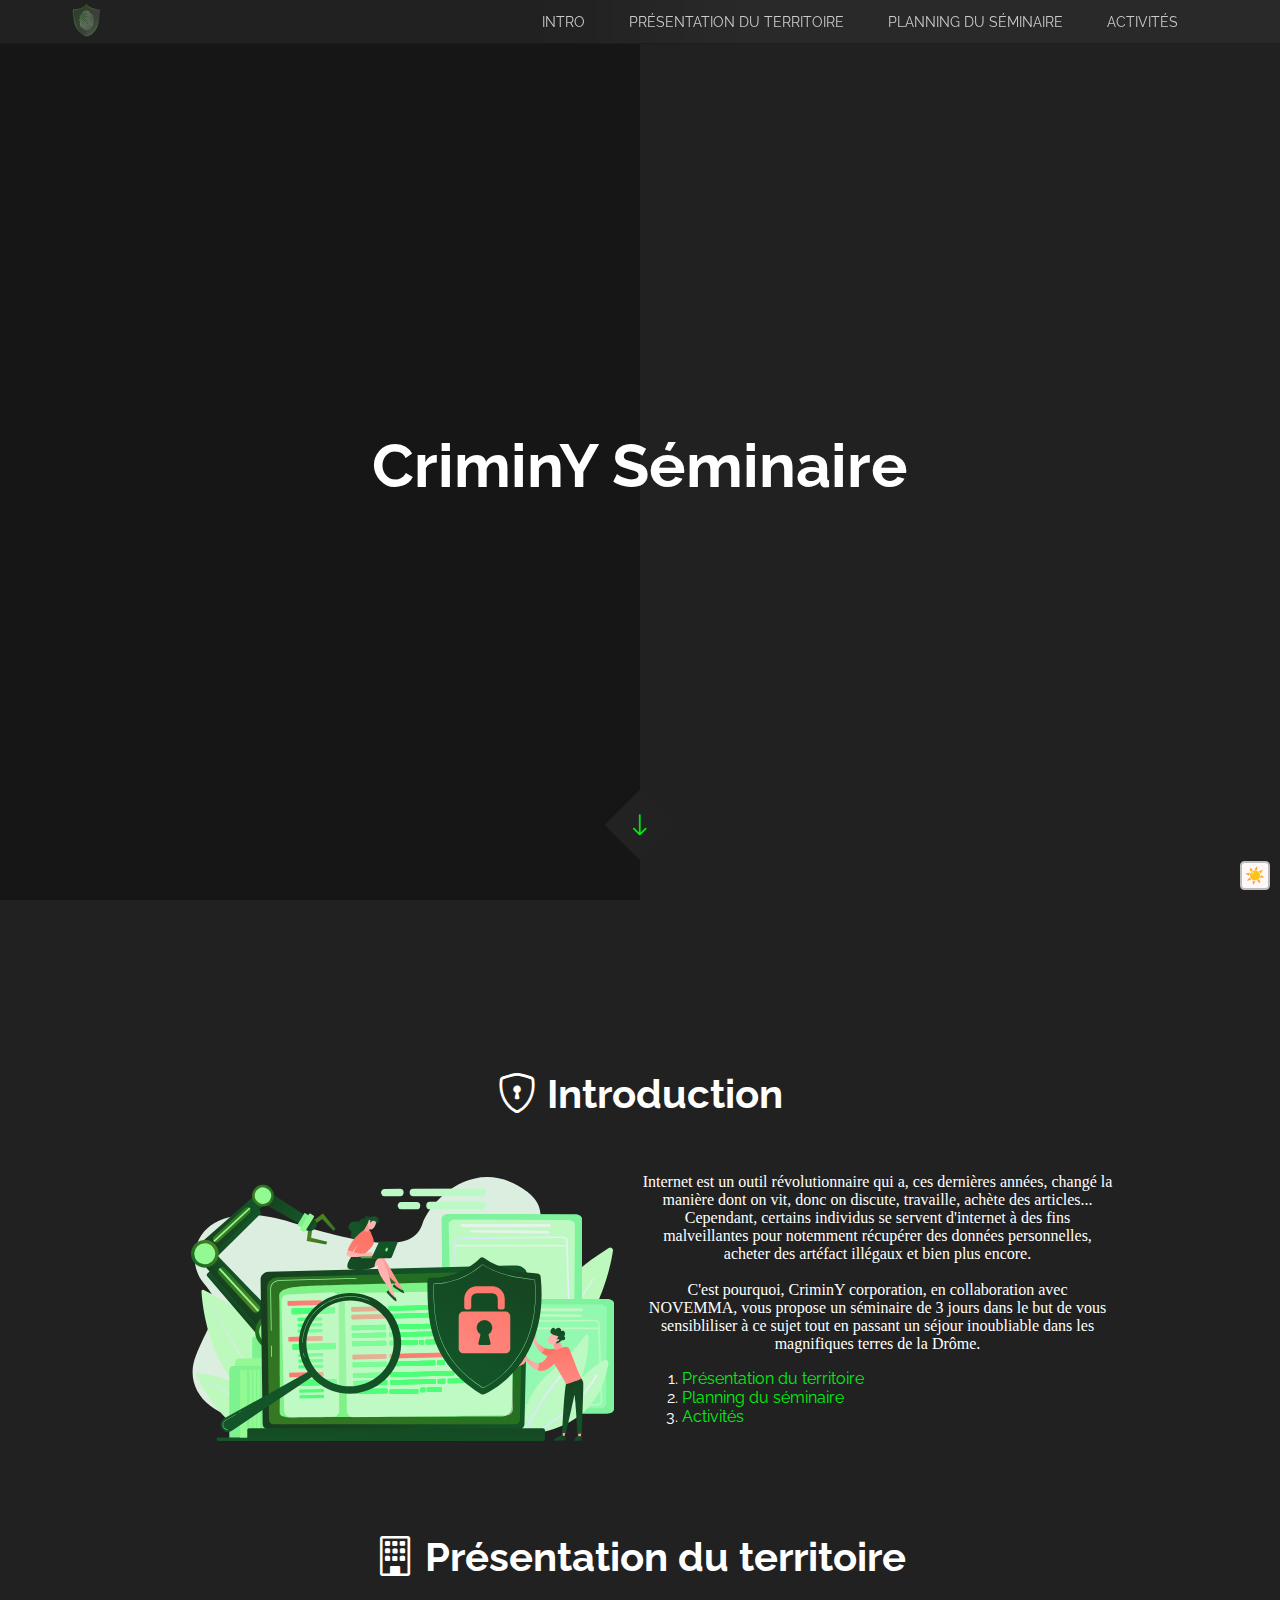
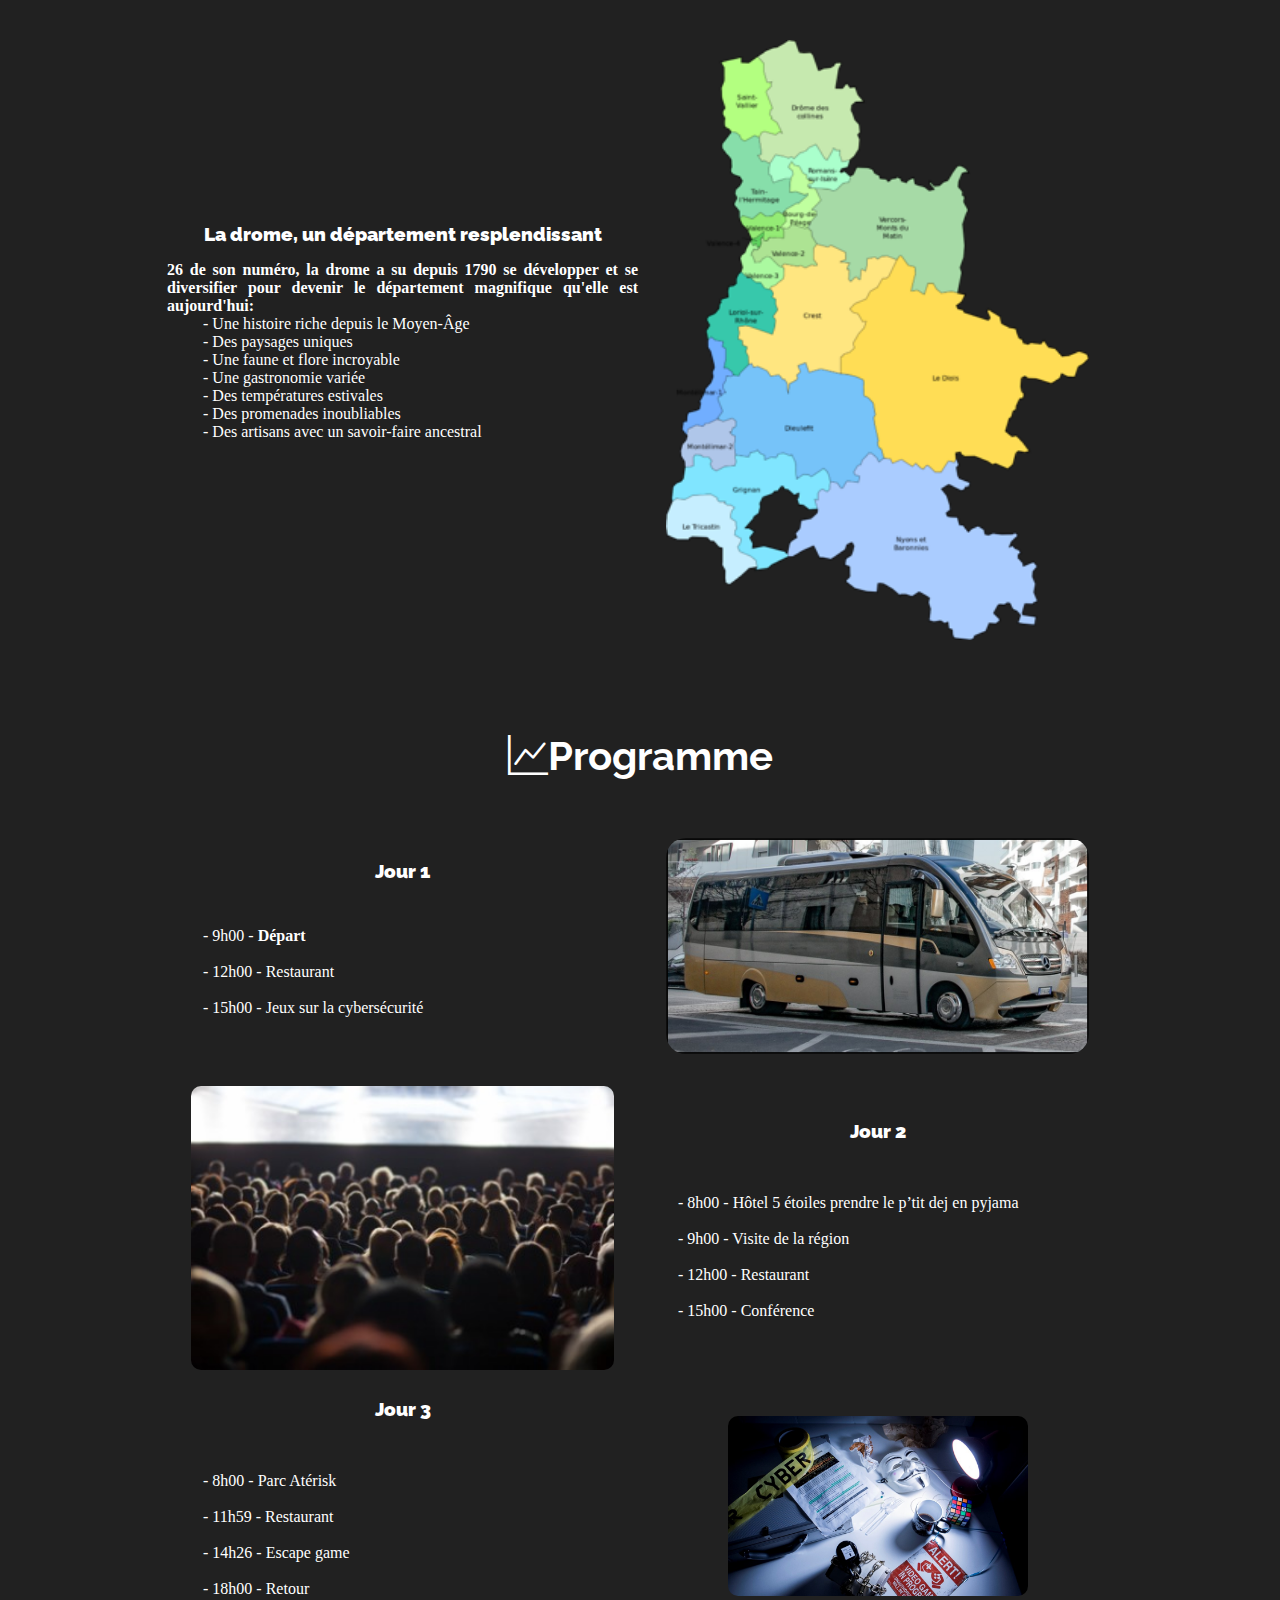
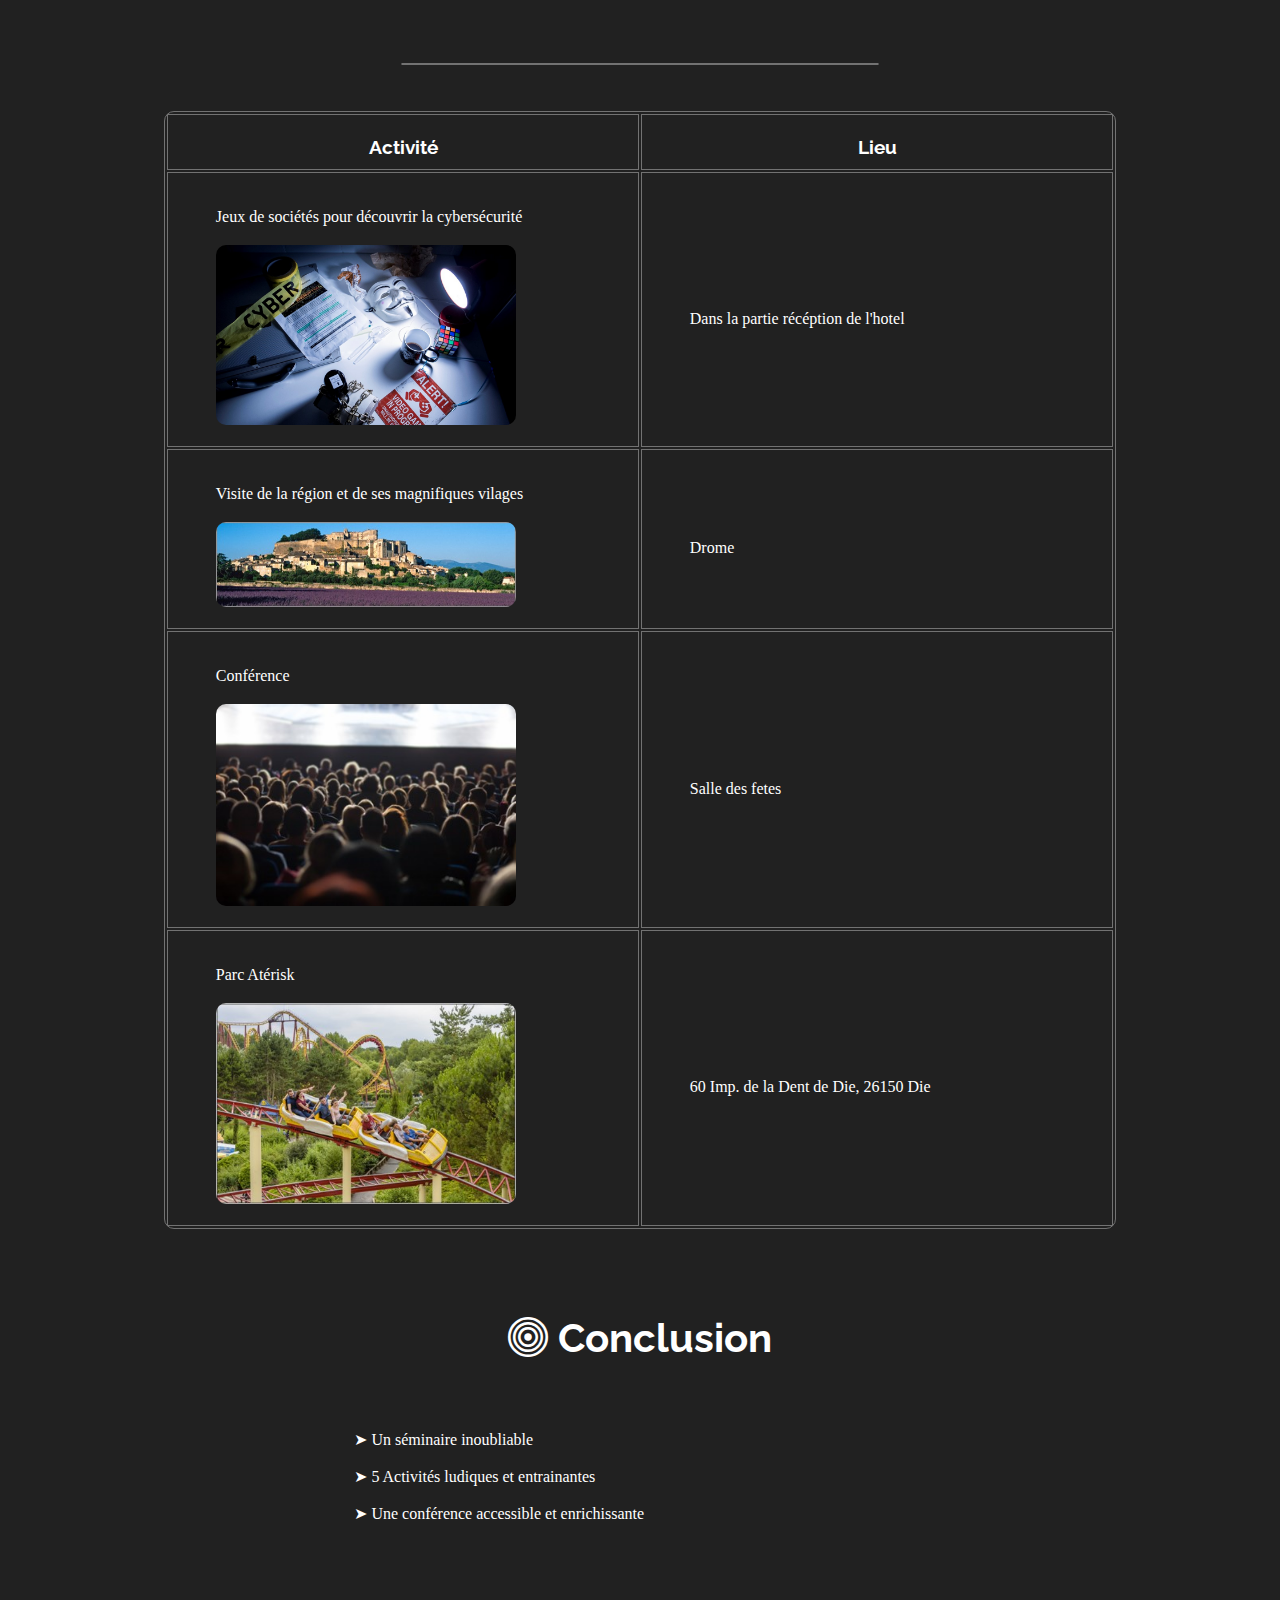
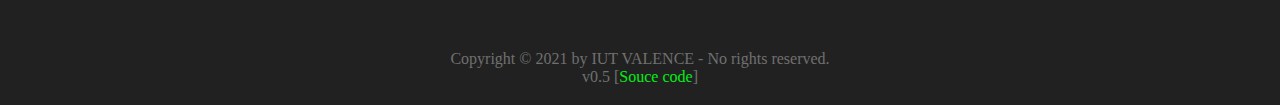
<file: cybercriminY.html>
<!doctype html>
<html class="no-js" lang="fr" xmlns="http://www.w3.org/1999/html">

<head>
    <meta charset="UTF-8">
    <link rel="stylesheet" href="css.css">
    <link rel="stylesheet" href="query.css">
    <link rel="apple-touch-icon" sizes="180x180" href="pics/apple-touch-icon.png">
    <link rel="icon" type="image/png" sizes="32x32" href="pics/favicon-32x32.png">
    <link rel="icon" type="image/png" sizes="16x16" href="pics/favicon-16x16.png">

    <link rel="preconnect" href="https://fonts.googleapis.com">
    <link rel="preconnect" href="https://fonts.gstatic.com" crossorigin>
    <link href="https://fonts.googleapis.com/css2?family=Raleway:wght@100;200;300;400;495;500;600;700;800&display=swap"
        rel="stylesheet">
    <link rel="stylesheet" href="https://cdnjs.cloudflare.com/ajax/libs/animate.css/4.1.1/animate.min.css">
    <link rel="stylesheet" href="https://cdn.jsdelivr.net/npm/bootstrap-icons@1.5.0/font/bootstrap-icons.css">

    <meta name="description" content="SAE 5: Cybersécurité. Site web conpte-rendu de projet">
    <meta name="keywords" content="CyberSecurity, SAE, BUT Informatique, SAE5">
    <meta name="author" content="Yohann69">
    <meta name="viewport" content="width=device-width, initial-scale=1.0">

    <title>CriminY - Séminaire</title>

</head>

<body id="body">

    <header id="navbar">
        <div class="navbar">
            <div class="box">
                <a href="#"><img src="pics/logo.svg" alt="Cybersecu Logo" class="logo"></a>
                <div class="navbartitles">
                    <ul>
                        <li><a href="#intro" id="navtitle2">Intro</a></li>
                        <li><a href="#emplacement" id="navtitle3">Présentation du territoire</a></li>
                        <li><a href="#panning" id="navtitle4">Planning du séminaire</a></li>
                        <li><a href="#activites" id="navtitle5">Activités</a></li>
                    </ul>
                </div>
            </div>
        </div>
    </header>

    <div class="modal hidden modalintro">
        <button class="close-modal">&times;</button>
        <h3 class="introtitle">Le niveau de développement de l’économie</h3>
        <p class="introtxt">
            ➤ Le domaine de la cybersécurité est un domaine en plein essor qui grandit de plus en plus de chaque année.
            En 2020, les attaques informatiques ont augmenté de 250% sur la planète. Tous les secteurs, tous les pays
            sont touchés.
            <br /><br />➤ En 2020, le marché de la cybersécurité représentait $167 milliards, en 2021 $217 et on estime
            qu’en 2026 il vaudra $345 milliards
            <br /><br />➤ En 2019, l'Amérique du nord étais la région dans laquelle l’industrie était la plus développée
            et L'Asie est la région qui a connu le plus grand développement du marché.
            <br /><br />➤ Cependant, cette industrie est moins développée dans les pays dit du sud.
        </p>
        <p class="introindicator">1/2</p>

        <a class="prev  noborderbtn introprev">&#10094;</a>
        <a class="next noborderbtn intronext">&#10095;</a>
    </div>

    <div class="modal hidden modalconditions">
        <button class="close-modal">&times;</button>
        <h3 class="introtitle">Le rôle de l'Etat</h3>
        <p class="introtxt">
            Le gouvernement à un rôle important dans la cybersécurité car il soutient et incite les entreprises
            françaises à se développer dans ce domaine en lançant par exemple des appels à projets mobilisant plus de
            250 millions d’euros de financements publics. Aussi, Emmanuel Macron a pour projet d’injecter milliard
            d’euros supplémentaire dans le plan de relance en cybersécurité d’ici 2025
            <br /><br />En plus des subventions, le gouvernent créé des vidéos de préventions diffusées au grand public
            afin de sensibiliser les personnes sur l’importance et les bons réflexes à avoir en cas d’attaque ou de
            virus.
            <br /><br /><iframe width="270" height="153" src="https://www.youtube.com/embed/_2WrIAz3Kn8"
                title="YouTube video player" frameborder="0"
                allow="accelerometer; autoplay; clipboard-write; encrypted-media; gyroscope; picture-in-picture"
                allowfullscreen></iframe><iframe width="270" height="153"
                src="https://www.youtube.com/embed/rgfniGYKjRM" title="YouTube video player" frameborder="0"
                allow="accelerometer; autoplay; clipboard-write; encrypted-media; gyroscope; picture-in-picture"
                allowfullscreen></iframe><iframe width="270" height="153"
                src="https://www.youtube.com/embed/2KRjM3QjC3c" title="YouTube video player" frameborder="0"
                allow="accelerometer; autoplay; clipboard-write; encrypted-media; gyroscope; picture-in-picture"
                allowfullscreen></iframe>

            <br /><br />Au niveau européen il existe un Règlement sur la cybersécurité qui est entré en vigueur en 2019
            et à introduit:
            <br />- un schéma de certification à l'échelle de l'UE
            <br />- un nouveau mandat renforcé pour l'Agence de l'UE pour la cybersécurité
            <br />- Règlement de l'UE sur la cybersécurité (Commission européenne)
        </p>
        <p class="introindicator">1/1</p>

        <a class="prev noborderbtn conditionsprev">&#10094;</a>
        <a class="next noborderbtn conditionsnext">&#10095;</a>
    </div>

    <div class="modal hidden modalstrat">
        <button class="close-modal">&times;</button>
        <h3 class="introtitle">L’industrie est-elle sensible à la crise ?</h3>
        <p class="introtxt">
            ➤ Du fait d’une digitalisation grandissante, le domaine de la cybersécurité est hyper-sensible aux crises
            qui le touche directement ou non.
            <br /><br />➤ Par exemple, lors de la crise du COVID-19, l’industrie de la cybersécurité à connu un grand
            boom car une grande partie de la planète a du pratiquer le télétravail sans compromettre les données des
            entreprises. Durant cette période, le nombre de cyber-attaques à fortement augmenté. On peut noter par
            exemple la fuite de donnée de l’organisation mondiale de la santé (OMS) durant lequel les mails et mot de
            passes des employés ont été divulgués publiquement mais aussi celles de nombreux hôpitaux et organisations.
            <br /><br />➤ Un autre exemple est le leak de la base de données de Twitch qui à mis à mal le secteur de la
            cybersécurité car la code source (privé) de toute la plateforme a été diffusé publiquement, remettant en
            question la sécurité des utilisateurs sur cette plateforme.
            <br /><br />➤ En dehors des crises, le domaine de la cybersécurité est très sensible à tout ce qui devient
            « viral ». Par exemple le succès de la série Squid Game a permis aux pirates de diffuser massivement des
            emails malveillants dans le but de récupérer les informations bancaires des internautes, d’installer des
            applications virus…

        </p>
        <p class="introindicator">1/1</p>

        <a class="prev noborderbtn stratprev">&#10094;</a>
        <a class="next noborderbtn stratnext">&#10095;</a>
    </div>

    <div class="modal hidden modalccl">
        <button class="close-modal">&times;</button>
        <h3 class="introtitle">Les externalités positives</h3>
        <p class="introtxt">
            Grace aux protections proposées, des millions d’attaques sont évités chaque jour dans le monde.

            <br /><br />Le 22 mars 2021, le Conseil européen a adopté des conclusions sur la stratégie de cybersécurité,
            soulignant que la cybersécurité est essentielle à l'édification d'une Europe résiliente, verte et numérique.
            Les ministres de l'UE ont fixé comme objectif clé de parvenir à une autonomie stratégique tout en préservant
            une économie ouverte. Il s'agit notamment d'accroître la capacité à opérer des choix autonomes dans le
            domaine de la cybersécurité afin de renforcer le leadership numérique et les capacités stratégiques de l’UE.


            <br /><br />Le règlement de l'UE sur la cybersécurité est entré en vigueur en juin 2019 et à introduit:
            <br /> - un schéma de certification à l'échelle de l'UE
            <br /> - un nouveau mandat renforcé pour l'Agence de l'UE pour la cybersécurité

            <br /><br />L’utilisateur voit sa satisfaction augmenter à mesure que s’accroît le nombre d’usagers du
            réseau. Le prix d’accès au réseau, tout simplement s’abaissera à mesure que le nombre d’usagers s’élève,
            dans la mesure où les coûts du réseau sont essentiellement des coûts fixes. Et aussi le fonctionnement du
            réseau sera plus fiable.
        </p>
        <p class="introindicator">1/1</p>

        <a class="prev noborderbtn cclprev">&#10094;</a>
        <a class="next noborderbtn cclnext">&#10095;</a>
    </div>

    <div class="modal hidden modalsynthcon">
        <button class="close-modal">&times;</button>
        <h3 class="introtitle">Les externalités négatives</h3>
        <p>
            En informatique les ordinateurs et leurs périphériques, les serveurs, internet… consomment de l’énergie et
            contribuent à la pollution du fait d’un besoin constant d’alimenter et refroidir les machines afin d’assurer
            leur bon fonctionnement. La cybersécurité est aussi responsable de la pollution générée. Par exemple, le
            fait d’utiliser un VPN consomme plus d'énergie que naviguer sans car tout notre flux réseau passe par un
            serveur supplémentaire qu’il faut alimenter, refroidir…
            <br /><br />Parfois il y a des logiciels qui se disent VPN ou Antivirus mais qui ne satisfont pas
            complètement leurs clients et ne sont là qu’à but lucratif. Les dangers de l’internet de par son anonymat
            sont toujours présents ! Aussi, certains antivirus/malware ne sont pas assez puissants et laissent passer
            des virus.

        </p>

    </div>

    <div id="overlayinto" class="overlayinto hidden"></div>
    <!--Update the href of the following button when it's clicked so be able to scroll down to the next section-->
    <a href="#conditions" class="btn-rnd"><i class="arrowscroll bi bi-arrow-down scrollanim "></i></a>

    <div class="content ">

        <div class="section titreacc">

            <div class="secondbg" id="secondbg"></div>
            <div class="intro">
                <h1>CriminY Séminaire</h1>
                <h2 class="txtintro"><span class="txt-rotate" data-period="2000"
                        data-rotate='[ "Antivirus", "VPN", "Database", "White Hat", "Bug Bounty"]'></span></h2>
            </div>

            <!--The Scroll Down button-->
            <a href="#intro" class="animate__animated animate__fadeIn">
                <div class="scroll" id="homescroll">
                    <div class="scrollanim">
                        <i " class=" bi bi-arrow-down animate__animated animate__fadeInDown homescroll "></i>
                  </div>
              </div>
            <!------------------------->

              <div class=" centerbottom ">
                <div class=" scrollbox " id=" scrollbox">
                    </div>
                </div>
            </a>
        </div>





<section class="testlimit" style="margin-left: 100px; margin-right: 100px;">
    

        <div id="intro" class="section secintro ">
            <div class="introgb "></div>
            <h2><i class="bi bi-shield-lock "></i> Introduction</h2>

            <table>
                <tr>
                    <td class="pr50 ">
                        <img src="pics/IntroPic.svg " class="intropic " alt="Illustration de l 'introduction">
                    </td>
                    <td class="pr50">
                        <p>Internet est un outil révolutionnaire qui a, ces dernières années, changé la manière dont on
                            vit, donc on discute, travaille, achète des articles... Cependant, certains individus se
                            servent d'internet à des fins malveillantes pour notemment récupérer des données
                            personnelles, acheter des artéfact illégaux et bien plus encore. <br><br>C'est pourquoi,
                            CriminY corporation, en collaboration avec NOVEMMA, vous propose un séminaire de 3 jours
                            dans le but de vous sensibliliser à ce sujet tout en passant un séjour inoubliable dans les
                            magnifiques terres de la Drôme.</p>
                        <ol class="sommaire">
                            <li><a href="#emplacement" id="navtitle3">Présentation du territoire</a></li>
                            <li><a href="#panning" id="navtitle4">Planning du séminaire</a></li>
                            <li><a href="#activites" id="navtitle5">Activités</a></li>
                        </ol>
                    </td>
                </tr>
            </table>

        </div>

        <div id="emplacement" class="section ">
            <h2><i class="bi bi-building "></i> Présentation du territoire</h2>

            <table>
                <tr>
                    <td class="pr50">
                        <h4><strong>La drome, un département resplendissant</strong></h4>
                        <p class="left"><strong>26 de son numéro, la drome a su depuis 1790 se développer et se
                                diversifier pour devenir le département magnifique qu'elle est aujourd'hui:</strong>
                            <br>   - Une histoire riche depuis le Moyen-Âge
                            <br>   - Des paysages uniques
                            <br>   - Une faune et flore incroyable
                            <br>   - Une gastronomie variée
                            <br>   - Des températures estivales
                            <br>   - Des promenades inoubliables
                            <br>   - Des artisans avec un savoir-faire ancestral 
                        </p>
                    </td>
                    <td class="pr50">
                        <img src="/pics/Image1.png" height="600px" width="150px" class="intropic illustrations"
                            alt="Employés qui font semblant de sourir pour montrer qu'ils sont 'contents'">
                    </td>
                </tr>
            </table>

        </div>

        <div id="panning" class="section ">
            <h2><i class="bi bi-graph-up "></i>Programme</h2>
            <table>
                <tr>
                    <td class="pr50">
                        <h4><strong>Jour 1</strong></h4>
                        <br>
                        <p class="left">   - 9h00 - <strong>Départ</strong>
                            <br><br>   - 12h00 - Restaurant
                            <br><br>   - 15h00 - Jeux sur la cybersécurité

                        </p>
                    </td>
                    <td class="pr50">
                        <img src="/pics/Image2.png"
                            class="intropic illustrations"
                            style="border-radius: 20px;"
                            alt="Employés qui font semblant de sourir pour montrer qu'ils sont 'contents'">
                    </td>
                </tr>

                <tr>
                    <td class="pr50">
                        <img src="/pics/Image4.jpg"
                            class="intropic illustrations" alt="La planète meurt et tout le monde s'en fout">

                    </td>
                    <td class="pr50">
                        <h4><strong>Jour 2</strong></h4>
                        <p class="left">
                            <br><br>   - 8h00 - Hôtel 5 étoiles prendre le p’tit dej en pyjama
                            <br><br>   - 9h00 - Visite de la région
                            <br><br>   - 12h00 - Restaurant
                            <br><br>   - 15h00 - Conférence
                        </p>
                    </td>
                </tr>

                <tr>
                    <td class="pr50">
                        <h4><strong>Jour 3</strong></h4>
                        <p class="left">

                            <br><br>   - 8h00 - Parc Atérisk
                            <br><br>   - 11h59 - Restaurant
                            <br><br>   - 14h26 - Escape game
                            <br><br>   - 18h00 - Retour

                        </p>
                    </td>
                    <td class="pr50">
                        <img src="/pics/Image5.jpg"
                            class="intropic illustrations pluspetit"
                            alt="Employés qui font semblant de sourir pour montrer qu'ils sont 'contents'">
                    </td>
                </tr>

            </table>

            <br><br>
            <hr><br><br>

            <table id="activites" class="borderyes">
                <tr>
                    <td class="pr50">
                        <h4>Activité</h4>
                    </td>
                    <td class="pr50">
                        <h4>Lieu</h4>
                    </td>
                </tr>
                <tr>
                    <td>
                        <p class="padding20">
                            <br>Jeux de sociétés pour découvrir la cybersécurité<br>
                            <img src="/pics/Image5.jpg"
                            class="intropic illustrations pluspetit"
                            alt="Employés qui font semblant de sourir pour montrer qu'ils sont 'contents'">
                        </p>
                    </td>
                    <td>
                        <p class="padding20">
                            <br> Dans la partie récéption de l'hotel<br>
                        </p>
                    </td>
                </tr>
                <tr>
                    <td>
                        <p class="padding20">
                            <br>Visite de la région et de ses magnifiques vilages<br>
                            <img src="/pics/Image7.jpg"
                            class="intropic illustrations pluspetit"
                            alt="Employés qui font semblant de sourir pour montrer qu'ils sont 'contents'">
                        </p>
                    </td>
                    <td>
                        <p class="padding20">
                            <br> Drome<br>
                        </p>
                    </td>
                </tr>
                <tr>
                    <td>
                        <p class="padding20">
                            <br>Conférence<br>
                            <img src="/pics/Image4.jpg"
                            class="intropic illustrations pluspetit"
                            alt="Employés qui font semblant de sourir pour montrer qu'ils sont 'contents'">
                        </p>
                    </td>
                    <td>
                        <p class="padding20">
                            <br>Salle des fetes<br>
                        </p>
                    </td>
                </tr>
                <tr>
                    <td>
                        <p class="padding20">
                            <br>Parc Atérisk<br>
                            <img src="/pics/Image6.jpg"
                            class="intropic illustrations pluspetit"
                            alt="Employés qui font semblant de sourir pour montrer qu'ils sont 'contents'">
                        </p>
                    </td>
                    <td>
                        <p class="padding20">
                            <br>60 Imp. de la Dent de Die, 26150 Die<br>
                        </p>
                    </td>
                </tr>
            </table>
        </div>

        <div id="ccl" class="section ">
            <h2><i class="bi bi-bullseye"></i> Conclusion</h2>
            <p class="cclonsiution"><br><br> ➤ Un séminaire inoubliable
                <br><br> ➤ 5 Activités ludiques et entrainantes
                <br><br> ➤ Une conférence accessible et enrichissante
            </p>
            <!--Open a modal windows (& remove the hidden class of overlayintro) with more text (and a close button)-->
        </div>
    </section>

    </div>

    <a class="darkmode btn" id="darkmodebtn">
        <p id="dark_mode">☀️</p>
    </a>

    <script src="js.js"></script>
</body>

<footer id="footer" class="footer ">
    <br /><br /><br /><br /><br />
    <p> Copyright &copy; 2021 by IUT VALENCE - No rights reserved.<br>v0.5 [<a
            href="https://github.com/yohann69/SAE-CyberSecu ">Souce code</a>]</p><br />
</footer>

</html>
</file>
<file: css.css>
/*----------------------------------------------------------------*/
/*---------------------------- GENERAL ---------------------------*/
/*----------------------------------------------------------------*/

html {
    color: rgb(255, 255, 255);
    font-family: "Raleway", sans-serif;
    scroll-behavior: smooth;
}

p{
    font-family: "Segoe UI Variable Text", "Seoge UI Variable Static Text";
}
.content {
    margin-left: 5%;
    margin-right: 5%;
}

::-webkit-scrollbar {
    width: 10px;
}
::-webkit-scrollbar-track {
    background: #252525;
}
::-webkit-scrollbar-thumb {
    background: #444;
}
::-webkit-scrollbar-thumb:hover {
    background: #555;
}

::-moz-selection {
    /* Code for Firefox */
    background: rgb(7, 187, 0);
}
::selection {
    background: rgb(7, 187, 0);
}



.borderyes,.borderyes td,.borderyes tr{
    border: 1px solid rgb(114, 114, 114);
}
.borderyes{
    
    border-radius: 10px;
}
body {
    background-color: #212121;
    color: white;
    margin: 0;
}

h1 {
    font-size: 380%;
    text-align: center;
}
h2 {
    font-size: 250%;
    text-align: center;
    margin-top: 0;
}
h3 {
    font-size: 180%;
}
h4 {
    font-size: 120%;
    margin-bottom: 10px;
    margin-top: 20px;
}

a {
    color: #00ef14;
    text-decoration: unset;
}
.center{
    text-align: center;
}
.centerpic{
    
  display: block;
  margin-left: auto;
  margin-right: auto;
  width: 50%;
}
a:hover,
a:active {
    border-bottom: 2px solid #00ef14;
    transition: border-bottom 0.2s;
}
.consynth{
    width: 80%;
    border-radius: 8px;
}

.intropic{
    margin-top: 5%;
    width: 90%;

    max-width: 500px;
    -webkit-user-select: none; /* Safari */
    -khtml-user-select: none; /* Konqueror HTML */
    -moz-user-select: none; /* Firefox */
    -ms-user-select: none; /* Internet Explorer/Edge */
    user-select: none; /* supported by Chrome and Opera */
}
td.pr50{
    text-align: center;
}

button {
    border-radius: 20px;
}
table{
    width: 100%;
}
.pr50{
    width: 50%;
}
.btn {
    border: 1px solid hsla(0, 0%, 0%, 10%);
    border-radius: 4.5px;
    text-decoration: none;
    display: inline-block;
    padding: 5px 15px;
    transition: .3s;
    cursor: pointer;
    color: black;
    
    background-color: hsl(102deg 99% 69%);
}

.btn:hover,
.btn:active {
    background-color: #00ef14;
    border: 1px solid #00ef14;
    color: #1b1b1b;
    transition: 100ms ease-in-out;
}

.hidden {
    display: none;
}
.sommaire{
    text-align: justify;
}
.prezpic{
    width: 100%
}
.overlayinto{
    position: fixed;
    width: 100%;
    height: 100%;
    background-color: rgba(0, 0, 0, 0.6);
    -webkit-backdrop-filter: blur(15px);
    -moz-backdrop-filter: blur(15px);
    -ms-backdrop-filter: blur(15px);
    backdrop-filter: blur(15px);
    z-index: 50;
    
}

.pictures{
    
    width: 90%;
    margin-top: 1%;
    margin-bottom: 1%;
    max-width: 500px;
    -webkit-user-select: none; /* Safari */
    -khtml-user-select: none; /* Konqueror HTML */
    -moz-user-select: none; /* Firefox */
    -ms-user-select: none; /* Internet Explorer/Edge */
    user-select: none; /* supported by Chrome and Opera */
}



#dark_mode{
    margin: 0;
    padding: 0;
}
.darkmode{
    z-index: 1000000;
    -webkit-user-select: none; /* Safari */
    -khtml-user-select: none; /* Konqueror HTML */
    -moz-user-select: none; /* Firefox */
    -ms-user-select: none; /* Internet Explorer/Edge */
    user-select: none; /* supported by Chrome and Opera */
    position: fixed;
    bottom: 10px;
    right: 10px;
    background-color: #fff8f8;
    padding: 3px;
    border: 2px solid rgb(189, 189, 189);
}
.darkmode:hover{
    background-color: white;
    border: 2px solid rgb(221, 221, 221);
}

.section{
    padding-top: 85px;
    background-size: cover;
    background-position: center;
    /*height: 100vh;*/
}

.modal{
    position: fixed;
    top: 50%;
    left: 50%;
    transform: translate(-50%, -50%);
    width: 55%;
    max-width: 1000px;
    -webkit-backdrop-filter: blur(40px);
    -moz-backdrop-filter: blur(40px);
    -ms-backdrop-filter: blur(40px);
    backdrop-filter: blur(40px);
    background-color: rgba(240, 255, 241, 0.055);
    padding: 3rem;
    padding-left: 5rem;
    padding-right: 5rem;
    border-radius: 10px;
    
    border: 1px solid hsla(0, 0%, 0%, 10%);
    box-shadow: 0 3rem 5rem rgba(0, 0, 0, 0.3);
    z-index: 100;
  }
  
.close-modal{
    position: absolute;
    top: 1rem;
    right: 3%;
    font-size: 300%;
    color: rgb(88, 88, 88);
    cursor: pointer;
    border: none;
    background: none;
}

.close-modal:hover,
.close-modal:active{
    color: #00ef14;
}

.modal h3{
    margin-top: 0;
}

/*----------------------------------------------------------------*/
/*----------------------------------------------------------------*/

.txtintro {
    margin: 0;
    margin-top: 10px;
    text-align: center;
    color: #00ef14;
    z-index: 2;
}

.intro{
    position: absolute;
    top: 50%;
    left: 50%;
    transform: translateX(-50%) translateY(-50%);
    z-index: 2;
}
.intro h1{
    margin-bottom: 10px;
}





.navbar {
    text-align: right;
    overflow: hidden;
    position: fixed;
    top: 0;
    width: 100%;
    background: #3b3b3b4d;
    -webkit-backdrop-filter: blur(60px);
    -moz-backdrop-filter: blur(60px);
    -ms-backdrop-filter: blur(60px);
    backdrop-filter: blur(60px);
    z-index: 9999;
    border-bottom: 1px solid #00000033;
    background-position: center;
    background-repeat: no-repeat;
    background-size: cover;
    user-select: none; /* supported by Chrome and Opera */
    -webkit-user-select: none; /* Safari */
    -khtml-user-select: none; /* Konqueror HTML */
    -moz-user-select: none; /* Firefox */
    -ms-user-select: none; /* Internet Explorer/Edge */
}

.logo {
    position: absolute;
    left: 5%;
    margin-top: -2px;
    height: 45px;
    width: auto;
    float: left;
}

.navbar a {
    display: block;
    list-style: none;
    border-bottom: 3px solid rgba(0, 0, 0, 0);
}

.navbar li a:link,
.navbar li a:visited {
    color: #cccccc;
    text-decoration: none;
    text-transform: uppercase;
    font-size: 90%;
    transition: border-bottom 0.2s;
    padding-bottom: 5px;
}

.navbar li {
    display: inline-block;
    margin-top: 10px;
    padding-bottom: 5px;
    margin-right: 40px;
}

.navbar li:last-child {
    padding-right: 5%;
}

.navbar li a:hover,
.navbar li a:active {
    border-bottom: 3px solid #00ef14;
    transition-duration: 1s;
}


td{
    margin-left: 10px;
}
footer {
    margin-bottom: 0;
    padding-bottom: 0;
    user-select: none; /* supported by Chrome and Opera */
    -webkit-user-select: none; /* Safari */
    -khtml-user-select: none; /* Konqueror HTML */
    -moz-user-select: none; /* Firefox */
    -ms-user-select: none; /* Internet Explorer/Edge */
    background: url(https://i.imgur.com/FUgLFNt.png);

    background-size: cover;
    background-repeat: no-repeat;
}
.footer p {
    color: rgb(112, 112, 112);
    margin-bottom: 0px;
    padding-bottom: 0;
    text-align: center;
}






.titreacc{
    z-index: 50;
    height: 100vh;
}






.introindicator{
    left: 50%;
    position: absolute;
    bottom: 0.5rem;
}





.bi-arrow-down {
    padding-top: 50px;
    color: #00ef14;
}

.thirdbg{
    background-color: #1b1b1b;
    width: 50%;
    position: absolute;
    top: 0;
    right: 0;
    bottom: 0;
    z-index: 1;
}
.secondbg {
    background-color: #161616;
    width: 50%;
    position: absolute;
    top: 0;
    left: 0;
    right: 0;
    bottom: 0;
    z-index: -1;
}

.scroll {
    font-size: 150%;
    position: absolute;
    bottom: 60px;
    left: 50%;
    transform: translateX(-50%);
    text-align: center;
    color: rgba(255, 255, 255, 0.671);
    z-index: 5;
}

.scrollanim {
    -webkit-animation: ca3_fade_move_down 2s ease-in-out infinite;
    -moz-animation: ca3_fade_move_down 2s ease-in-out infinite;
    animation: ca3_fade_move_down 2s ease-in-out infinite;
}
/*animated scroll arrow animation*/
@-webkit-keyframes ca3_fade_move_down {
    0% {
        -webkit-transform: translate(0, -10px);
        opacity: 0;
    }
    50% {
        opacity: 1;
    }
    100% {
        -webkit-transform: translate(0, 10px);
        opacity: 0;
    }
}
@-moz-keyframes ca3_fade_move_down {
    0% {
        -moz-transform: translate(0, -10px);
        opacity: 0;
    }
    50% {
        opacity: 1;
    }
    100% {
        -moz-transform: translate(0, 10px);
        opacity: 0;
    }
}
@keyframes ca3_fade_move_down {
    0% {
        transform: translate(0, -10px);
        opacity: 0;
    }
    50% {
        opacity: 1;
    }
    100% {
        transform: translate(0, 10px);
        opacity: 0;
    }
}


.centerbottom {
    font-size: 150%;
    position: absolute;
    bottom: 50px;
    left: 50%;
    transform: translateX(-50%);
    text-align: center;
    z-index: 3;
}
.scrollbox {
    width: 50px;
    height: 50px;
    z-index: 1;
    background-color: #222222;
    transform: rotate(45deg);
}

.scrollanim {
    -webkit-animation: ca3_fade_move_down 2s ease-in-out infinite;
    -moz-animation: ca3_fade_move_down 2s ease-in-out infinite;
    animation: ca3_fade_move_down 2s ease-in-out infinite;
}

.btn-rnd {
    border: 1.5px solid #00ef1486;
    border-radius: 200px;
    text-decoration: none;
    display: none;
    padding: 5px 3px;
    transition: 0.3s;
    position: fixed;
    left: 50%;
    transform: translateX(-50%);
    z-index: 0;
    bottom: 5%;
    -webkit-backdrop-filter: blur(10px);
    -moz-backdrop-filter: blur(10px);
    -ms-backdrop-filter: blur(10px);
    backdrop-filter: blur(10px);
    background-color: #182b164d;
}


.btn, button{
    
    -webkit-user-select: none; /* Safari */
    -khtml-user-select: none; /* Konqueror HTML */
    -moz-user-select: none; /* Firefox */
    -ms-user-select: none; /* Internet Explorer/Edge */
    user-select: none; /* supported by Chrome and Opera */
}
.prev, .next {
    cursor: pointer;
    position: absolute;
    top: 50%;
    font-size: 200%;
    transition: 0.3s ease;
    border-radius: 0 3px 3px 0;
    user-select: none; /* supported by Chrome and Opera */
    -webkit-user-select: none; /* Safari */
    -khtml-user-select: none; /* Konqueror HTML */
    -moz-user-select: none; /* Firefox */
    -ms-user-select: none; /* Internet Explorer/Edge */
    
    color: rgb(88, 88, 88);
}
  
.next {
    right: 3%;
}
.prev{
    left: 3%;
}
.next:hover,
.next:active,
.prev:active,
.prev:hover{
   color:  #00ef14;
}


.noborderbtn:active,
.noborderbtn:hover{
   border-bottom: 0px solid ;
   text-decoration: none;
}


.rightcenter{
    width: 50%;
    margin-left: 50%;
    align-content: center;
}


ul{
    margin: 0;
}
button{
    cursor: pointer;
}

.left{
    text-align: justify;
}

.illustrations{
    border-radius: 10px;
}

.pluspetit{
    max-width: 300px;
}

hr{
    border:1px solid rgb(114, 114, 114);
    border-radius: 5px;
    max-width: 50%;
}


.padding20{
    padding-left: 10%;
    padding-right: 10%;
}



.cclonsiution{
    text-align: justify;
    padding-left: 20%;
    padding-right: 20%;
}
</file>
<file: query.css>
@media only screen and (max-width: 830px){
    .navbar{
      visibility: hidden;
    }
    .modal{
        padding: 3rem;
        width: 70%;
    }
}
</file>
